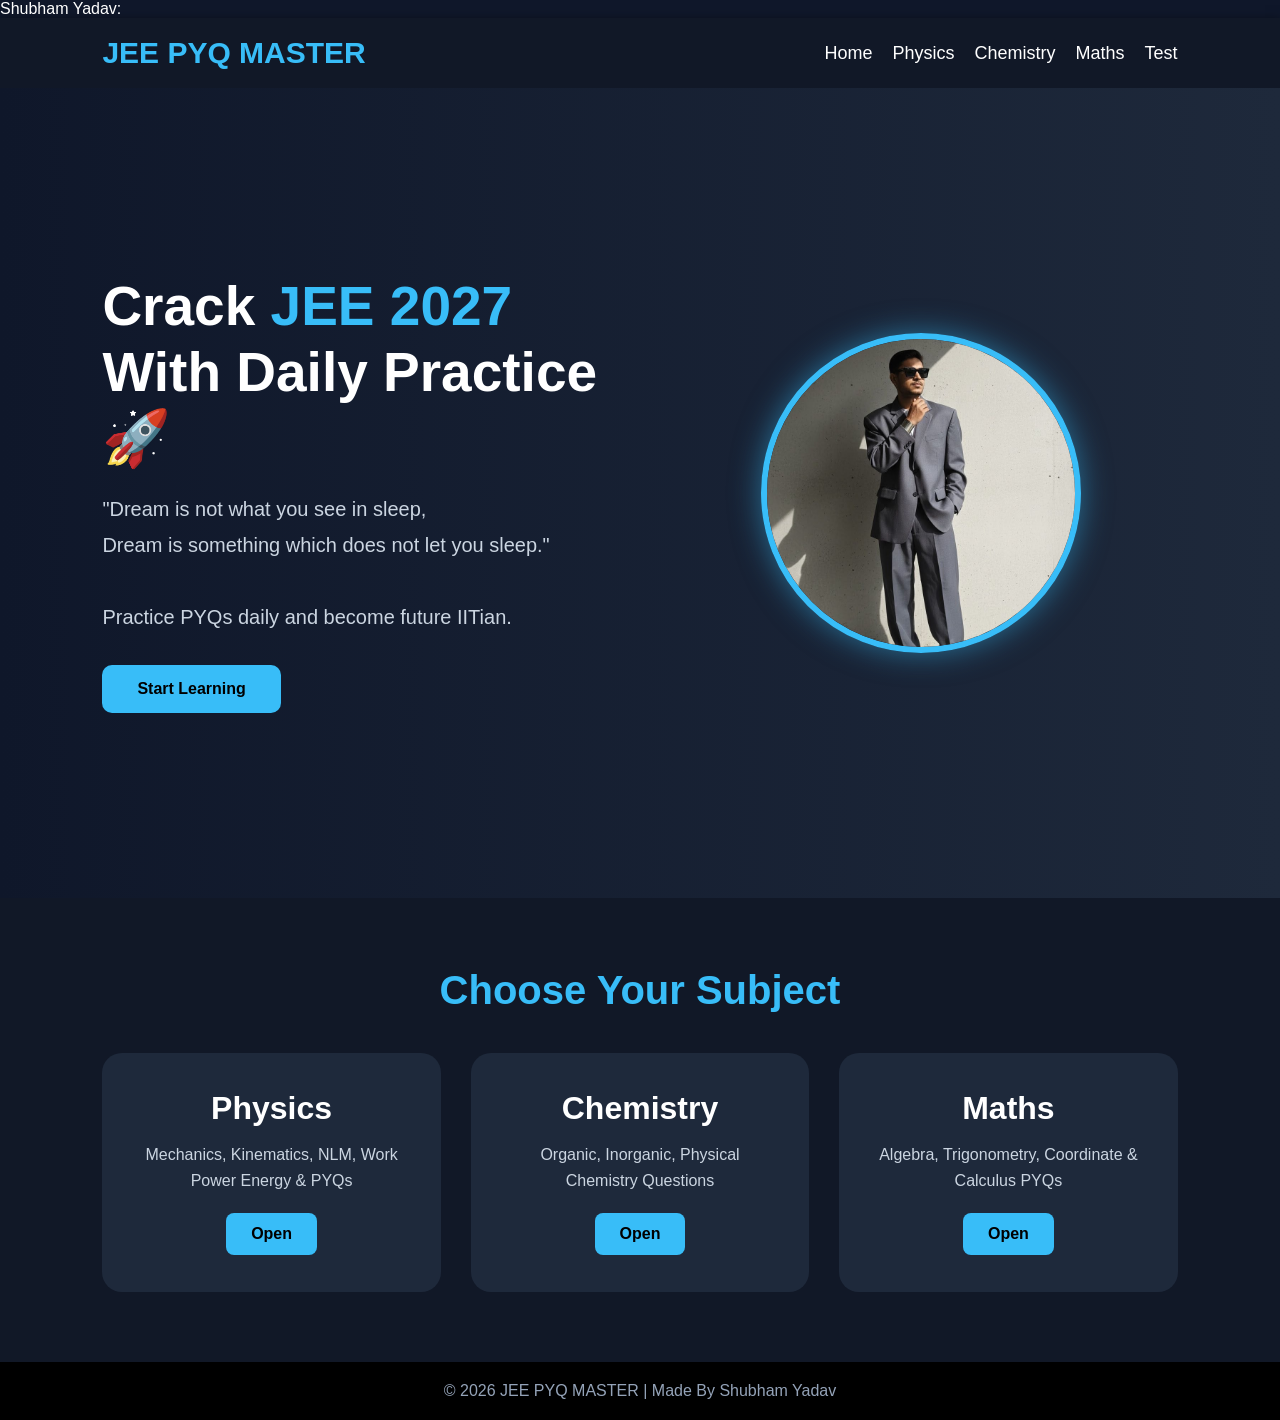
<file: index.html>
Shubham Yadav:
<!DOCTYPE html>
<html lang="en">
<head>
  <meta charset="UTF-8" />
  <meta name="viewport" content="width=device-width, initial-scale=1.0"/>
  <title>JEE PYQ MASTER</title>

  <style>

    *{
      margin:0;
      padding:0;
      box-sizing:border-box;
      font-family:Arial, sans-serif;
    }

    body{
      background:#0f172a;
      color:white;
    }

    nav{
      background:#111827;
      padding:18px 8%;
      display:flex;
      justify-content:space-between;
      align-items:center;
      flex-wrap:wrap;
      box-shadow:0 2px 10px rgba(0,0,0,0.5);
    }

    nav h1{
      color:#38bdf8;
      font-size:30px;
    }

    nav ul{
      display:flex;
      list-style:none;
      gap:20px;
    }

    nav ul li a{
      color:white;
      text-decoration:none;
      font-size:18px;
      transition:0.3s;
    }

    nav ul li a:hover{
      color:#38bdf8;
    }

    .hero{
      min-height:90vh;
      display:flex;
      justify-content:center;
      align-items:center;
      gap:50px;
      flex-wrap:wrap;
      padding:50px 8%;
      background:linear-gradient(to right,#0f172a,#1e293b);
    }

    .hero-text{
      flex:1;
      min-width:300px;
    }

    .hero-text h2{
      font-size:55px;
      margin-bottom:20px;
      line-height:1.2;
    }

    .hero-text span{
      color:#38bdf8;
    }

    .hero-text p{
      font-size:20px;
      line-height:1.8;
      color:#cbd5e1;
      margin-bottom:30px;
    }

    .btn{
      display:inline-block;
      background:#38bdf8;
      color:black;
      padding:15px 35px;
      border-radius:10px;
      text-decoration:none;
      font-weight:bold;
      transition:0.3s;
    }

    .btn:hover{
      background:white;
      transform:scale(1.05);
    }

    .hero-image{
      flex:1;
      min-width:280px;
      text-align:center;
    }

    .hero-image img{
      width:320px;
      height:320px;
      border-radius:50%;
      object-fit:cover;
      border:6px solid #38bdf8;
      box-shadow:0 0 30px rgba(56,189,248,0.5);
    }

    .subjects{
      padding:70px 8%;
      background:#111827;
    }

    .subjects h2{
      text-align:center;
      font-size:40px;
      margin-bottom:40px;
      color:#38bdf8;
    }

    .cards{
      display:grid;
      grid-template-columns:repeat(auto-fit,minmax(250px,1fr));
      gap:30px;
    }

    .card{
      background:#1e293b;
      padding:35px;
      border-radius:20px;
      text-align:center;
      transition:0.3s;
      border:2px solid transparent;
    }

    .card:hover{
      transform:translateY(-10px);
      border-color:#38bdf8;
    }

    .card h3{
      font-size:32px;
      margin-bottom:15px;
    }

    .card p{
      color:#cbd5e1;
      margin-bottom:20px;
      line-height:1.6;
    }

    .card a{
      text-decoration:none;
      background:#38bdf8;
      color:black;
      padding:12px 25px;
      border-radius:8px;
      font-weight:bold;
      display:inline-block;
    }

    footer{
      background:black;
      text-align:center;
      padding:20px;
      color:#94a3b8;
    }

    @media(max-width:768px){

      nav{
        flex-direction:column;
        gap:15px;
      }

      .hero-text h2{
        font-size:38px;
      }

      .hero-image img{
        width:250px;
        height:250px;
      }

    }

  </style>

</head>
<body>

  <!-- Navbar -->

  <nav>

    <h1>JEE PYQ MASTER</h1>

    <ul>
      <li><a href="index.html">Home</a></li>
      <li><a href="physics.html">Physics</a></li>
      <li><a href="chemistry.html">Chemistry</a></li>
      <li><a href="maths.html">Maths</a></li>
  
     <li><a href="test.html">Test</a></li>
    </ul>

  </nav>

  <!-- Hero Section -->

  <section class="hero">

    <div class="hero-text">

      <h2>
        Crack <span>JEE 2027</span><br>
        With Daily Practice 🚀
      </h2>

      <p>
        "Dream is not what you see in sleep,<br>
        Dream is something which does not let you sleep."<br><br>

        Practice PYQs daily and become future IITian.
      </p>

      <a href="physics.html" class="btn">
        Start Learning
      </a>

    </div>

    <div class="hero-image">

<!-- Apni image ka naam yaha likho -->

      <img src="myphoto.jpg" alt="Shubham">

    </div>

  </section>

  <!-- Subjects -->

  <section class="subjects">

    <h2>Choose Your Subject</h2>

    <div class="cards">

      <!-- Physics -->

      <div class="card">

        <h3>Physics</h3>

        <p>
          Mechanics, Kinematics, NLM,
          Work Power Energy & PYQs
        </p>

        <a href="physics.html">Open</a>

      </div>

      <!-- Chemistry -->

      <div class="card">

        <h3>Chemistry</h3>

        <p>
          Organic, Inorganic,
          Physical Chemistry Questions
        </p>

        <a href="chemistry.html">Open</a>

      </div>

      <!-- Maths -->

      <div class="card">

        <h3>Maths</h3>

        <p>
          Algebra, Trigonometry,
          Coordinate & Calculus PYQs
        </p>

        <a href="maths.html">Open</a>

      </div>

    </div>

  </section>

  <!-- Footer -->

  <footer>

    © 2026 JEE PYQ MASTER | Made By Shubham Yadav

  </footer>

</body>
</html>
</file>
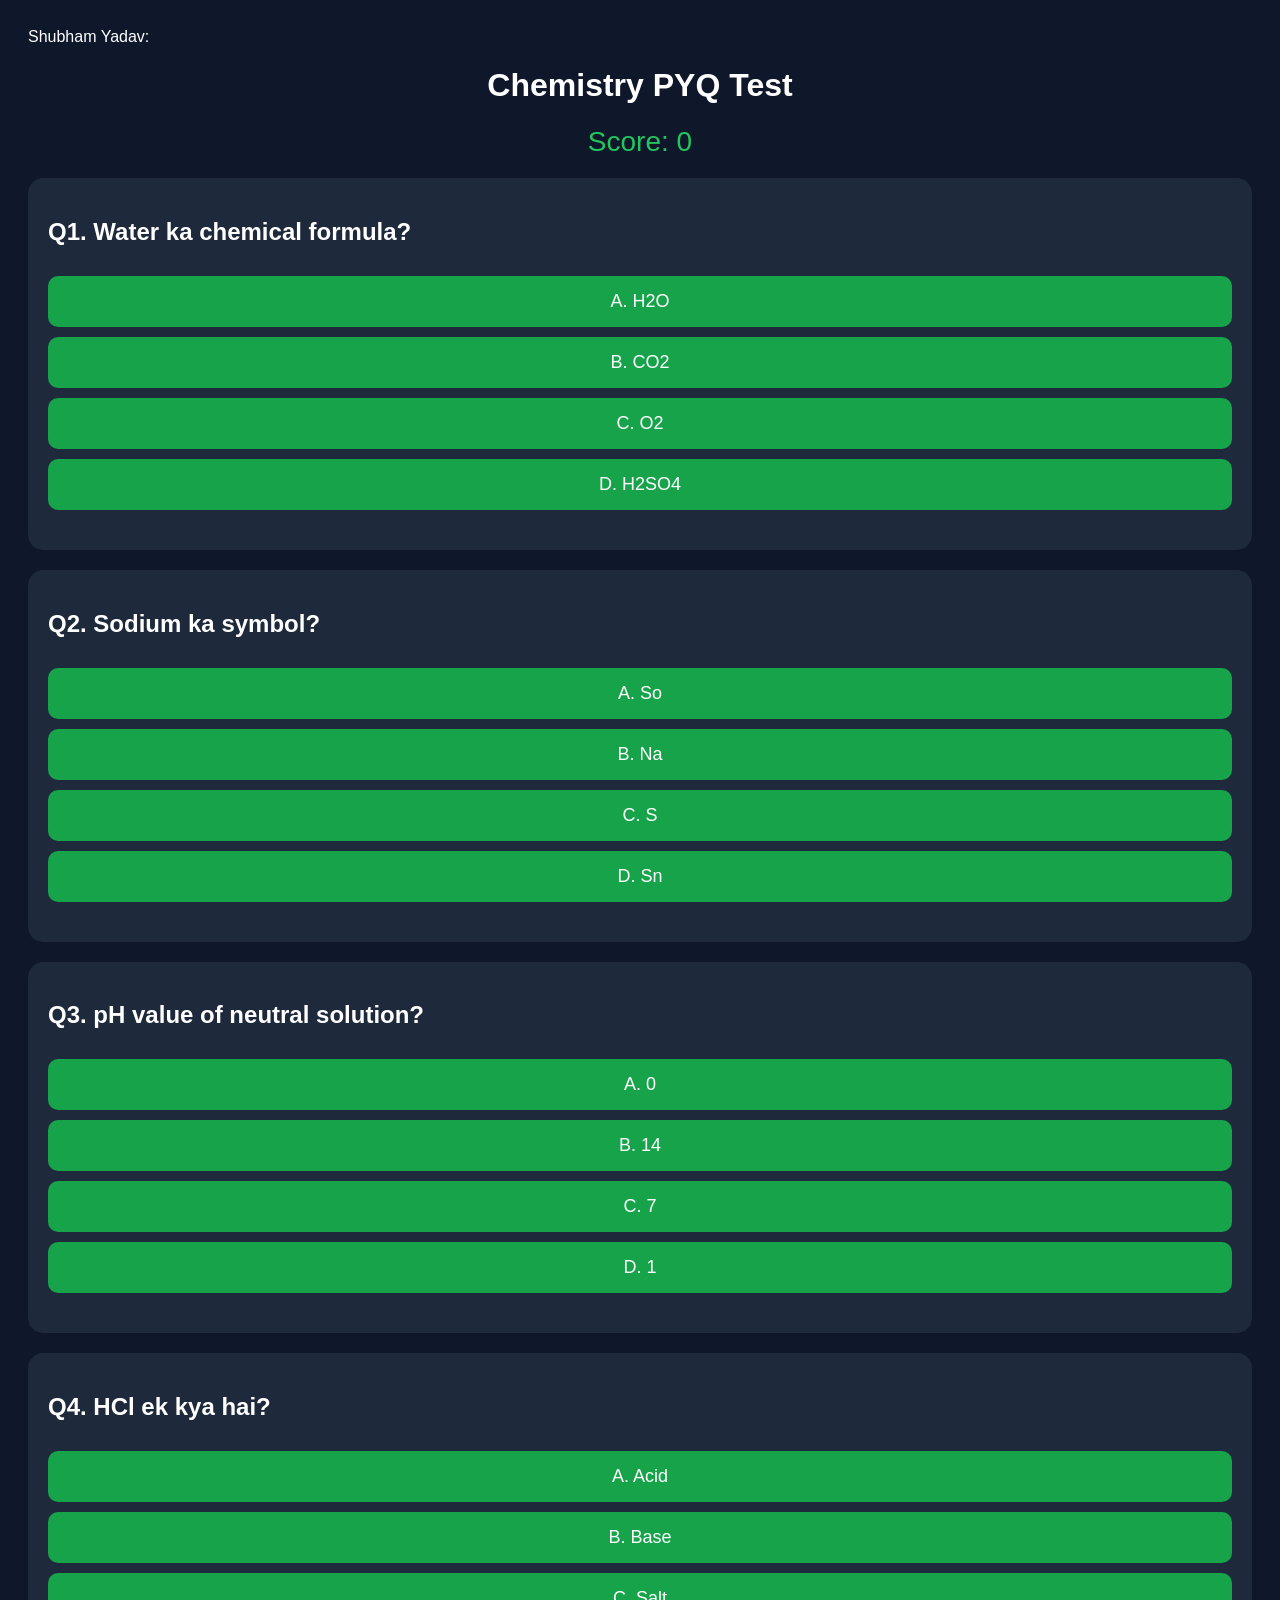
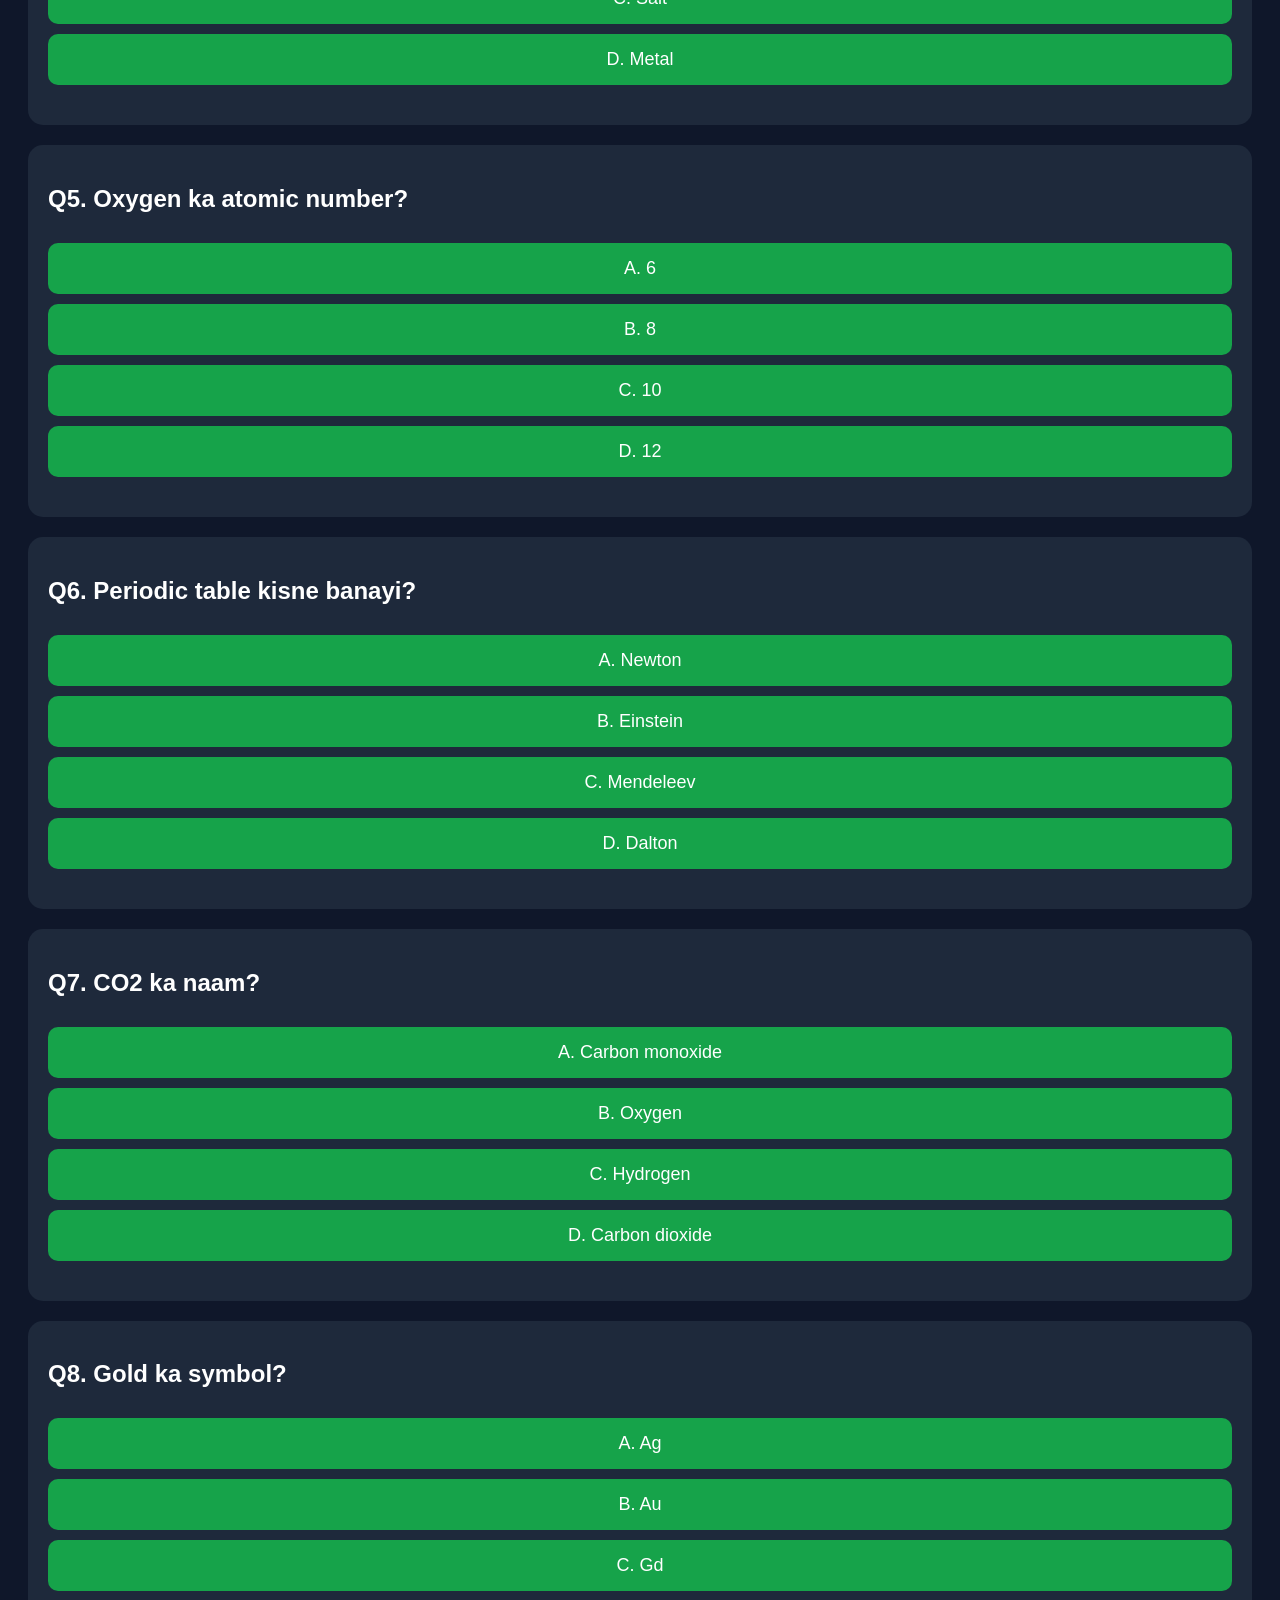
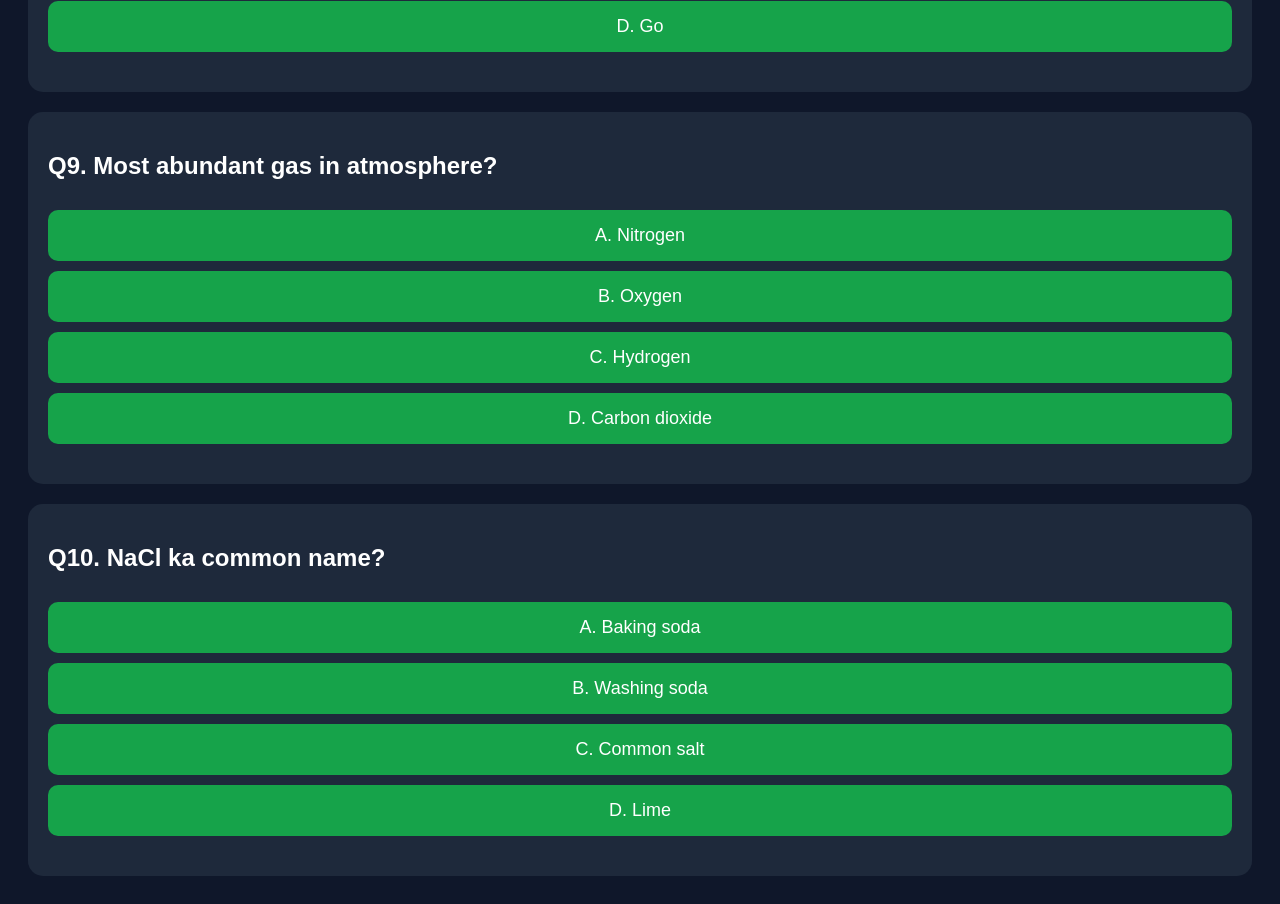
<file: chemistry.html>
Shubham Yadav:
<!DOCTYPE html>
<html>

<head>

<title>Chemistry PYQ Test</title>

<style>

body{
background:#0f172a;
color:white;
font-family:Arial;
padding:20px;
}

h1{
text-align:center;
}

.question{
background:#1e293b;
padding:20px;
margin-top:20px;
border-radius:15px;
}

button{
width:100%;
padding:15px;
margin-top:10px;
border:none;
border-radius:10px;
background:#16a34a;
color:white;
font-size:18px;
cursor:pointer;
}

button:hover{
background:#15803d;
}

.result{
margin-top:15px;
font-size:20px;
font-weight:bold;
}

#score{
text-align:center;
font-size:28px;
margin-top:20px;
color:#22c55e;
}

</style>

</head>

<body>

<h1>Chemistry PYQ Test</h1>

<div id="score">
Score: 0
</div>

<div class="question">

<h2>Q1. Water ka chemical formula?</h2>

<button onclick="checkAnswer(this,'A',true)">
A. H2O
</button>

<button onclick="checkAnswer(this,'A')">
B. CO2
</button>

<button onclick="checkAnswer(this,'A')">
C. O2
</button>

<button onclick="checkAnswer(this,'A')">
D. H2SO4
</button>

<p class="result"></p>

</div>

<div class="question">

<h2>Q2. Sodium ka symbol?</h2>

<button onclick="checkAnswer(this,'B')">
A. So
</button>

<button onclick="checkAnswer(this,'B',true)">
B. Na
</button>

<button onclick="checkAnswer(this,'B')">
C. S
</button>

<button onclick="checkAnswer(this,'B')">
D. Sn
</button>

<p class="result"></p>

</div>

<div class="question">

<h2>Q3. pH value of neutral solution?</h2>

<button onclick="checkAnswer(this,'C')">
A. 0
</button>

<button onclick="checkAnswer(this,'C')">
B. 14
</button>

<button onclick="checkAnswer(this,'C',true)">
C. 7
</button>

<button onclick="checkAnswer(this,'C')">
D. 1
</button>

<p class="result"></p>

</div>

<div class="question">

<h2>Q4. HCl ek kya hai?</h2>

<button onclick="checkAnswer(this,'A',true)">
A. Acid
</button>

<button onclick="checkAnswer(this,'A')">
B. Base
</button>

<button onclick="checkAnswer(this,'A')">
C. Salt
</button>

<button onclick="checkAnswer(this,'A')">
D. Metal
</button>

<p class="result"></p>

</div>

<div class="question">

<h2>Q5. Oxygen ka atomic number?</h2>

<button onclick="checkAnswer(this,'B')">
A. 6
</button>

<button onclick="checkAnswer(this,'B',true)">
B. 8
</button>

<button onclick="checkAnswer(this,'B')">
C. 10
</button>

<button onclick="checkAnswer(this,'B')">
D. 12
</button>

<p class="result"></p>

</div>

<div class="question">

<h2>Q6. Periodic table kisne banayi?</h2>

<button onclick="checkAnswer(this,'C')">
A. Newton
</button>

<button onclick="checkAnswer(this,'C')">
B. Einstein
</button>

<button onclick="checkAnswer(this,'C',true)">
C. Mendeleev
</button>

<button onclick="checkAnswer(this,'C')">
D. Dalton
</button>

<p class="result"></p>

</div>

<div class="question">

<h2>Q7. CO2 ka naam?</h2>

<button onclick="checkAnswer(this,'D')">
A. Carbon monoxide
</button>

<button onclick="checkAnswer(this,'D')">
B. Oxygen
</button>

<button onclick="checkAnswer(this,'D')">
C. Hydrogen
</button>

<button onclick="checkAnswer(this,'D',true)">
D. Carbon dioxide
</button>

<p class="result"></p>

</div>

<div class="question">

<h2>Q8. Gold ka symbol?</h2>

<button onclick="checkAnswer(this,'B')">
A. Ag
</button>

<button onclick="checkAnswer(this,'B',true)">
B. Au
</button>

<button onclick="checkAnswer(this,'B')">
C. Gd
</button>

<button onclick="checkAnswer(this,'B')">
D. Go
</button>

<p class="result"></p>

</div>

<div class="question">

<h2>Q9. Most abundant gas in atmosphere?</h2>

<button onclick="checkAnswer(this,'A',true)">
A. Nitrogen
</button>

<button onclick="checkAnswer(this,'A')">
B. Oxygen
</button>

<button onclick="checkAnswer(this,'A')">
C. Hydrogen
</button>

<button onclick="checkAnswer(this,'A')">
D. Carbon dioxide
</button>

<p class="result"></p>

</div>

<div class="question">

<h2>Q10. NaCl ka common name?</h2>

<button onclick="checkAnswer(this,'C')">
A. Baking soda
</button>

<button onclick="checkAnswer(this,'C')">
B. Washing soda
</button>

<button onclick="checkAnswer(this,'C',true)">
C. Common salt
</button>

<button onclick="checkAnswer(this,'C')">
D. Lime
</button>

<p class="result"></p>

</div>

<script>

let score = 0;

function checkAnswer(button,correct,isCorrect=false){

let result =
button.parentElement.querySelector(".result");

if(result.innerHTML != ""){
return;
}

if(isCorrect){

result.innerHTML =
"✅ Correct Answer";

score++;

document.getElementById("score").innerHTML =
"Score: " + score;

}

else{

result.innerHTML =
"❌ Wrong Answer <br> ✅ Correct Option: " + correct;

}

}

</script>

</body>
  </html>
</file>
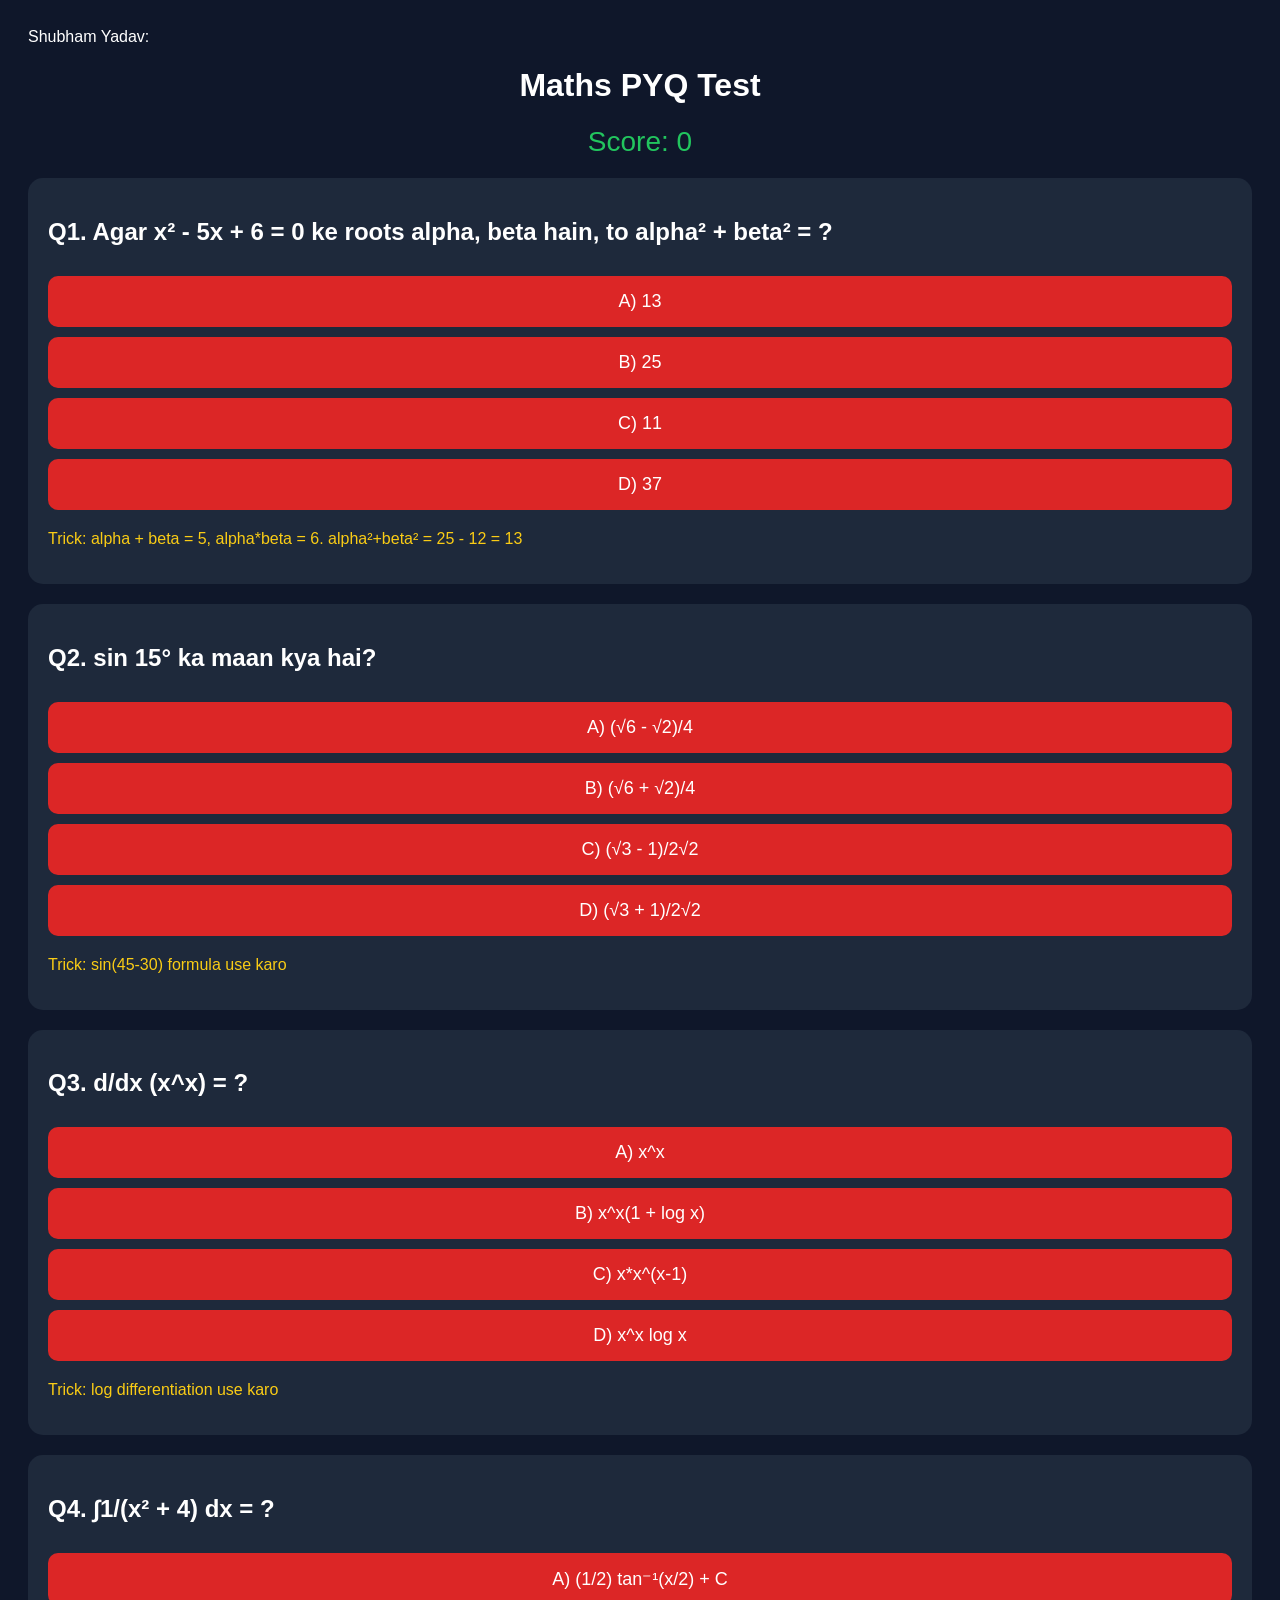
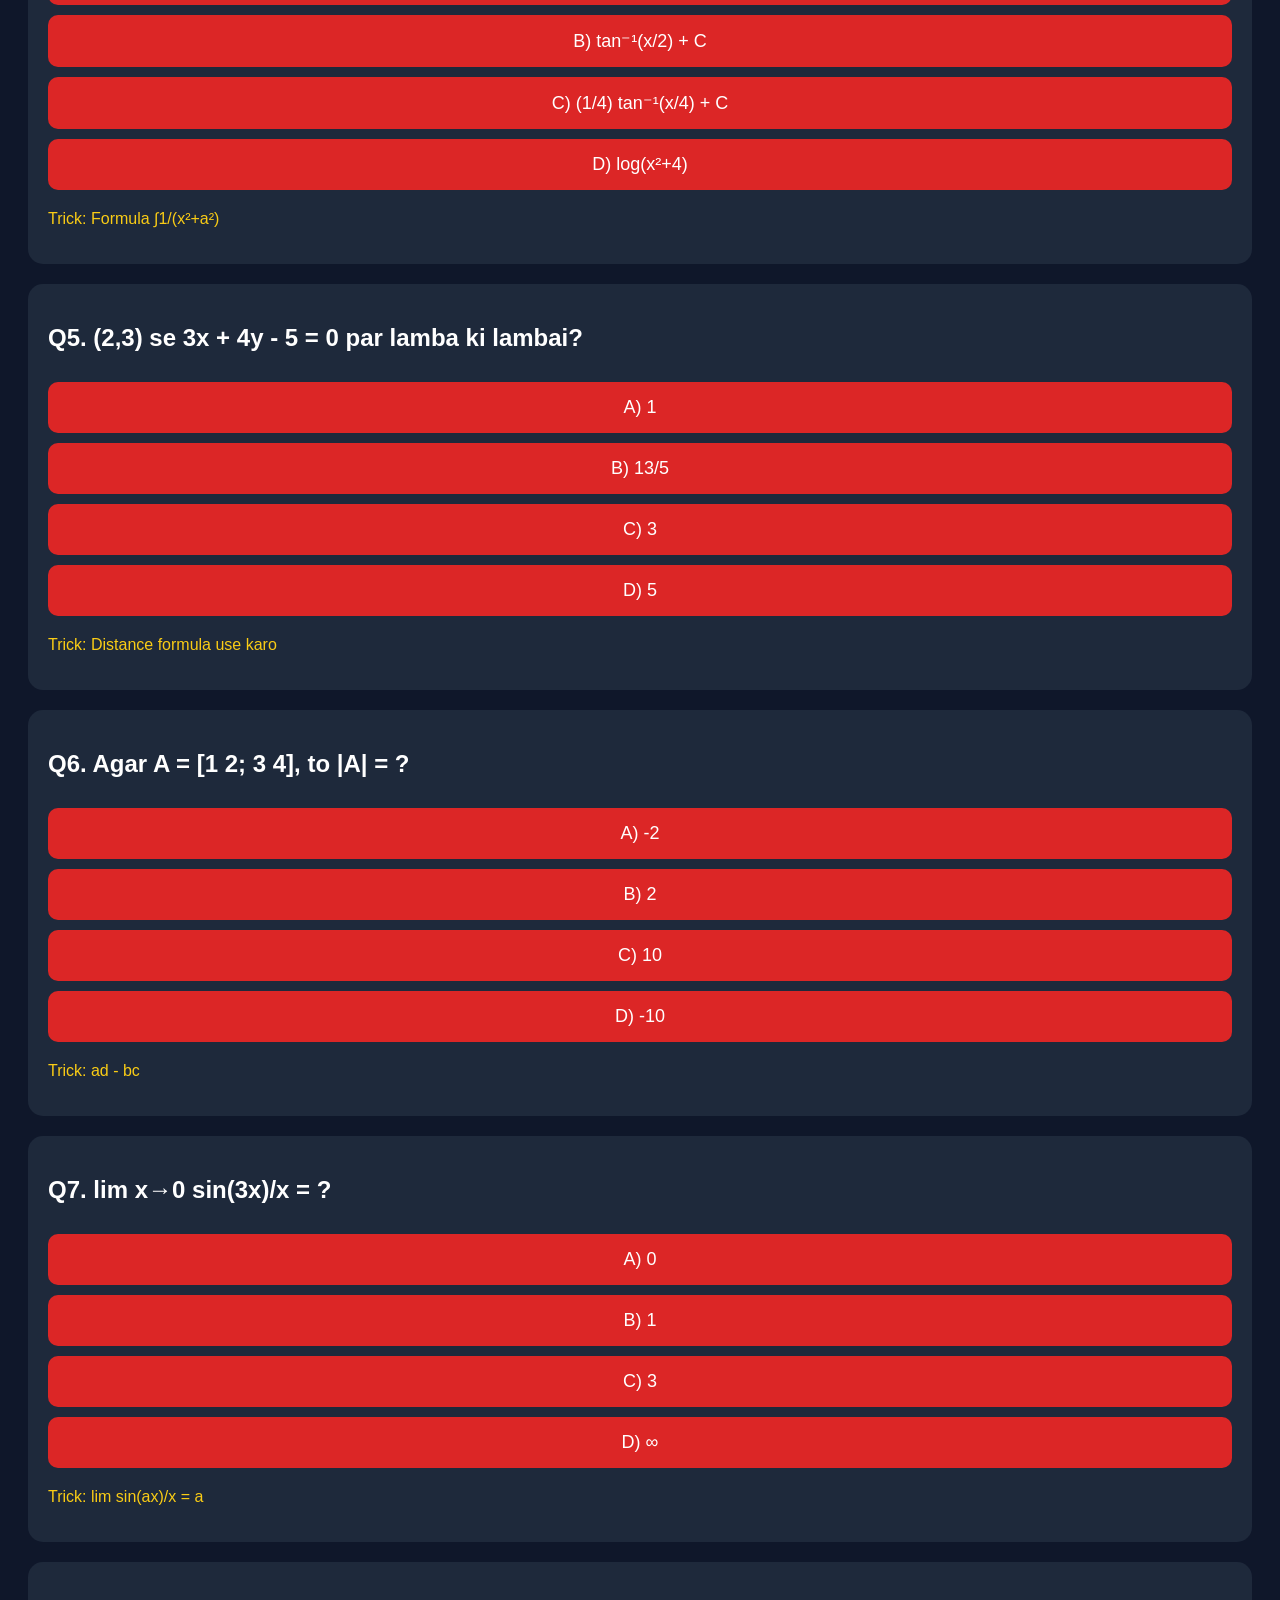
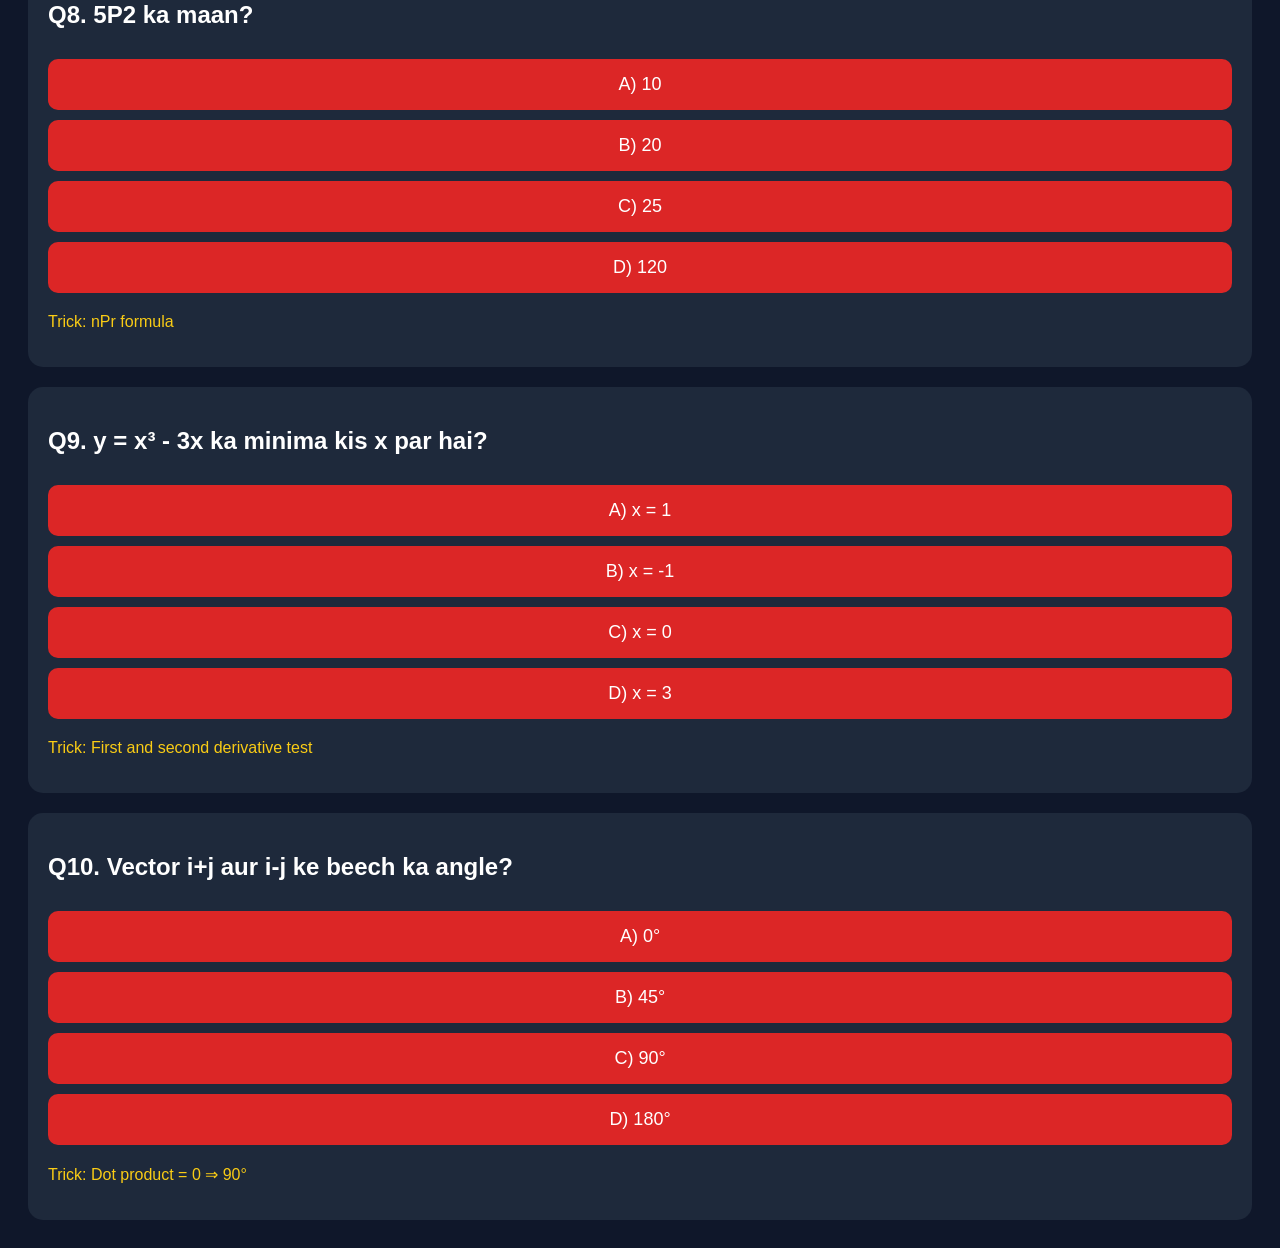
<file: math.html>
Shubham Yadav:
<!DOCTYPE html>
<html>

<head>

<title>Maths PYQ Test</title>

<style>

body{
background:#0f172a;
color:white;
font-family:Arial;
padding:20px;
}

h1{
text-align:center;
}

.question{
background:#1e293b;
padding:20px;
margin-top:20px;
border-radius:15px;
}

button{
width:100%;
padding:15px;
margin-top:10px;
border:none;
border-radius:10px;
background:#dc2626;
color:white;
font-size:18px;
cursor:pointer;
}

button:hover{
background:#b91c1c;
}

.result{
margin-top:15px;
font-size:20px;
font-weight:bold;
}

.trick{
margin-top:10px;
color:#facc15;
font-size:16px;
}

#score{
text-align:center;
font-size:28px;
margin-top:20px;
color:#22c55e;
}

</style>

</head>

<body>

<h1>Maths PYQ Test</h1>

<div id="score">
Score: 0
</div>

<div class="question">

<h2>Q1. Agar x² - 5x + 6 = 0 ke roots alpha, beta hain, to alpha² + beta² = ?</h2>

<button onclick="checkAnswer(this,'A',true)">
A) 13
</button>

<button onclick="checkAnswer(this,'A')">
B) 25
</button>

<button onclick="checkAnswer(this,'A')">
C) 11
</button>

<button onclick="checkAnswer(this,'A')">
D) 37
</button>

<p class="result"></p>

<p class="trick">
Trick: alpha + beta = 5, alpha*beta = 6. alpha²+beta² = 25 - 12 = 13
</p>

</div>

<div class="question">

<h2>Q2. sin 15° ka maan kya hai?</h2>

<button onclick="checkAnswer(this,'A',true)">
A) (√6 - √2)/4
</button>

<button onclick="checkAnswer(this,'A')">
B) (√6 + √2)/4
</button>

<button onclick="checkAnswer(this,'A')">
C) (√3 - 1)/2√2
</button>

<button onclick="checkAnswer(this,'A')">
D) (√3 + 1)/2√2
</button>

<p class="result"></p>

<p class="trick">
Trick: sin(45-30) formula use karo
</p>

</div>

<div class="question">

<h2>Q3. d/dx (x^x) = ?</h2>

<button onclick="checkAnswer(this,'B')">
A) x^x
</button>

<button onclick="checkAnswer(this,'B',true)">
B) x^x(1 + log x)
</button>

<button onclick="checkAnswer(this,'B')">
C) x*x^(x-1)
</button>

<button onclick="checkAnswer(this,'B')">
D) x^x log x
</button>

<p class="result"></p>

<p class="trick">
Trick: log differentiation use karo
</p>

</div>

<div class="question">

<h2>Q4. ∫1/(x² + 4) dx = ?</h2>

<button onclick="checkAnswer(this,'A',true)">
A) (1/2) tan⁻¹(x/2) + C
</button>

<button onclick="checkAnswer(this,'A')">
B) tan⁻¹(x/2) + C
</button>

<button onclick="checkAnswer(this,'A')">
C) (1/4) tan⁻¹(x/4) + C
</button>

<button onclick="checkAnswer(this,'A')">
D) log(x²+4)
</button>

<p class="result"></p>

<p class="trick">
Trick: Formula ∫1/(x²+a²)
</p>

</div>

<div class="question">

<h2>Q5. (2,3) se 3x + 4y - 5 = 0 par lamba ki lambai?</h2>

<button onclick="checkAnswer(this,'B')">
A) 1
</button>

<button onclick="checkAnswer(this,'B',true)">
B) 13/5
</button>

<button onclick="checkAnswer(this,'B')">
C) 3
</button>

<button onclick="checkAnswer(this,'B')">
D) 5
</button>

<p class="result"></p>

<p class="trick">
Trick: Distance formula use karo
</p>

</div>

<div class="question">

<h2>Q6. Agar A = [1 2; 3 4], to |A| = ?</h2>

<button onclick="checkAnswer(this,'A',true)">
A) -2
</button>

<button onclick="checkAnswer(this,'A')">
B) 2
</button>

<button onclick="checkAnswer(this,'A')">
C) 10
</button>

<button onclick="checkAnswer(this,'A')">
D) -10
</button>

<p class="result"></p>

<p class="trick">
Trick: ad - bc
</p>

</div>

<div class="question">

<h2>Q7. lim x→0 sin(3x)/x = ?</h2>

<button onclick="checkAnswer(this,'C')">
A) 0
</button>

<button onclick="checkAnswer(this,'C')">
B) 1
</button>

<button onclick="checkAnswer(this,'C',true)">
C) 3
</button>

<button onclick="checkAnswer(this,'C')">
D) ∞
</button>

<p class="result"></p>

<p class="trick">
Trick: lim sin(ax)/x = a
</p>

</div>

<div class="question">

<h2>Q8. 5P2 ka maan?</h2>

<button onclick="checkAnswer(this,'B')">
A) 10
</button>

<button onclick="checkAnswer(this,'B',true)">
B) 20
</button>

<button onclick="checkAnswer(this,'B')">
C) 25
</button>

<button onclick="checkAnswer(this,'B')">
D) 120
</button>

<p class="result"></p>

<p class="trick">
Trick: nPr formula
</p>

</div>

<div class="question">

<h2>Q9. y = x³ - 3x ka minima kis x par hai?</h2>

<button onclick="checkAnswer(this,'A',true)">
A) x = 1
</button>

<button onclick="checkAnswer(this,'A')">
B) x = -1
</button>

<button onclick="checkAnswer(this,'A')">
C) x = 0
</button>

<button onclick="checkAnswer(this,'A')">
D) x = 3
</button>

<p class="result"></p>

<p class="trick">
Trick: First and second derivative test
</p>

</div>

<div class="question">

<h2>Q10. Vector i+j aur i-j ke beech ka angle?</h2>

<button onclick="checkAnswer(this,'C')">
A) 0°
</button>

<button onclick="checkAnswer(this,'C')">
B) 45°
</button>

<button onclick="checkAnswer(this,'C',true)">
C) 90°
</button>

<button onclick="checkAnswer(this,'C')">
D) 180°
</button>

<p class="result"></p>

<p class="trick">
Trick: Dot product = 0 ⇒ 90°
</p>

</div>

<script>

let score = 0;

function checkAnswer(button,correct,isCorrect=false){

let result =
button.parentElement.querySelector(".result");

if(result.innerHTML != ""){
return;
}

if(isCorrect){

result.innerHTML =
"✅ Correct Answer";

score++;

document.getElementById("score").innerHTML =
"Score: " + score;

}

else{

result.innerHTML =
"❌ Wrong Answer <br> ✅ Correct Option: " + correct;

}

}

</script>

</body>
  </html>
</file>
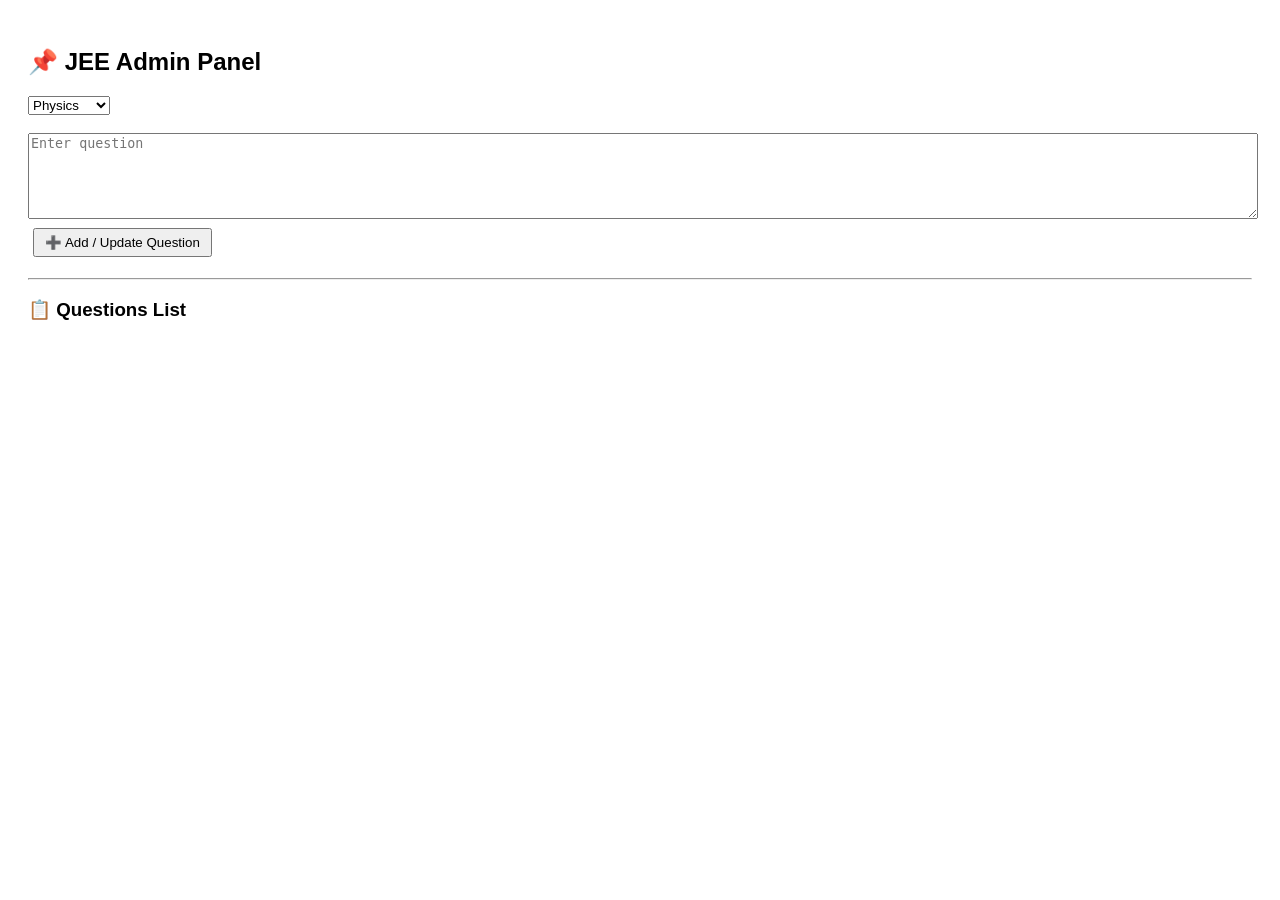
<file: panel.html>
<!DOCTYPE html>
<html>
<head>
  <title>JEE Admin Panel</title>
  <style>
    body { font-family: Arial; padding: 20px; }
    textarea { width: 100%; height: 80px; }
    button { margin: 5px; padding: 5px 10px; }
  </style>
</head>
<body>

<h2>📌 JEE Admin Panel</h2>

<select id="subject" onchange="showQuestions()">
  <option value="physics">Physics</option>
  <option value="chemistry">Chemistry</option>
  <option value="math">Math</option>
</select>

<br><br>

<textarea id="question" placeholder="Enter question"></textarea>
<br>

<button onclick="addQuestion()">➕ Add / Update Question</button>

<p id="msg"></p>

<hr>

<h3>📋 Questions List</h3>
<div id="list"></div>

<script>
let editIndex = -1;

function getData(sub) {
    return JSON.parse(localStorage.getItem(sub)) || [];
}

function saveData(sub, data) {
    localStorage.setItem(sub, JSON.stringify(data));
}

function addQuestion() {
    let sub = document.getElementById("subject").value;
    let q = document.getElementById("question").value;

    if(q === "") {
        alert("Question empty hai!");
        return;
    }

    let data = getData(sub);

    if(editIndex === -1) {
        data.push(q);
    } else {
        data[editIndex] = q;
        editIndex = -1;
    }

    saveData(sub, data);

    document.getElementById("question").value = "";
    document.getElementById("msg").innerText = "✅ Saved Successfully";

    showQuestions();
}

function showQuestions() {
    let sub = document.getElementById("subject").value;
    let data = getData(sub);

    let html = "";

    data.forEach((q, i) => {
        html += 
        <p>
        ${i+1}. ${q}
        <button onclick="editQ(${i})">✏ Edit</button>
        <button onclick="deleteQ(${i})">❌ Delete</button>
        </p>
        ;
    });

    document.getElementById("list").innerHTML = html;
}

function deleteQ(i) {
    let sub = document.getElementById("subject").value;
    let data = getData(sub);

    data.splice(i, 1);
    saveData(sub, data);

    showQuestions();
}

function editQ(i) {
    let sub = document.getElementById("subject").value;
    let data = getData(sub);

    document.getElementById("question").value = data[i];
    editIndex = i;
}

showQuestions();
</script>

</body>
  </html>
</file>
